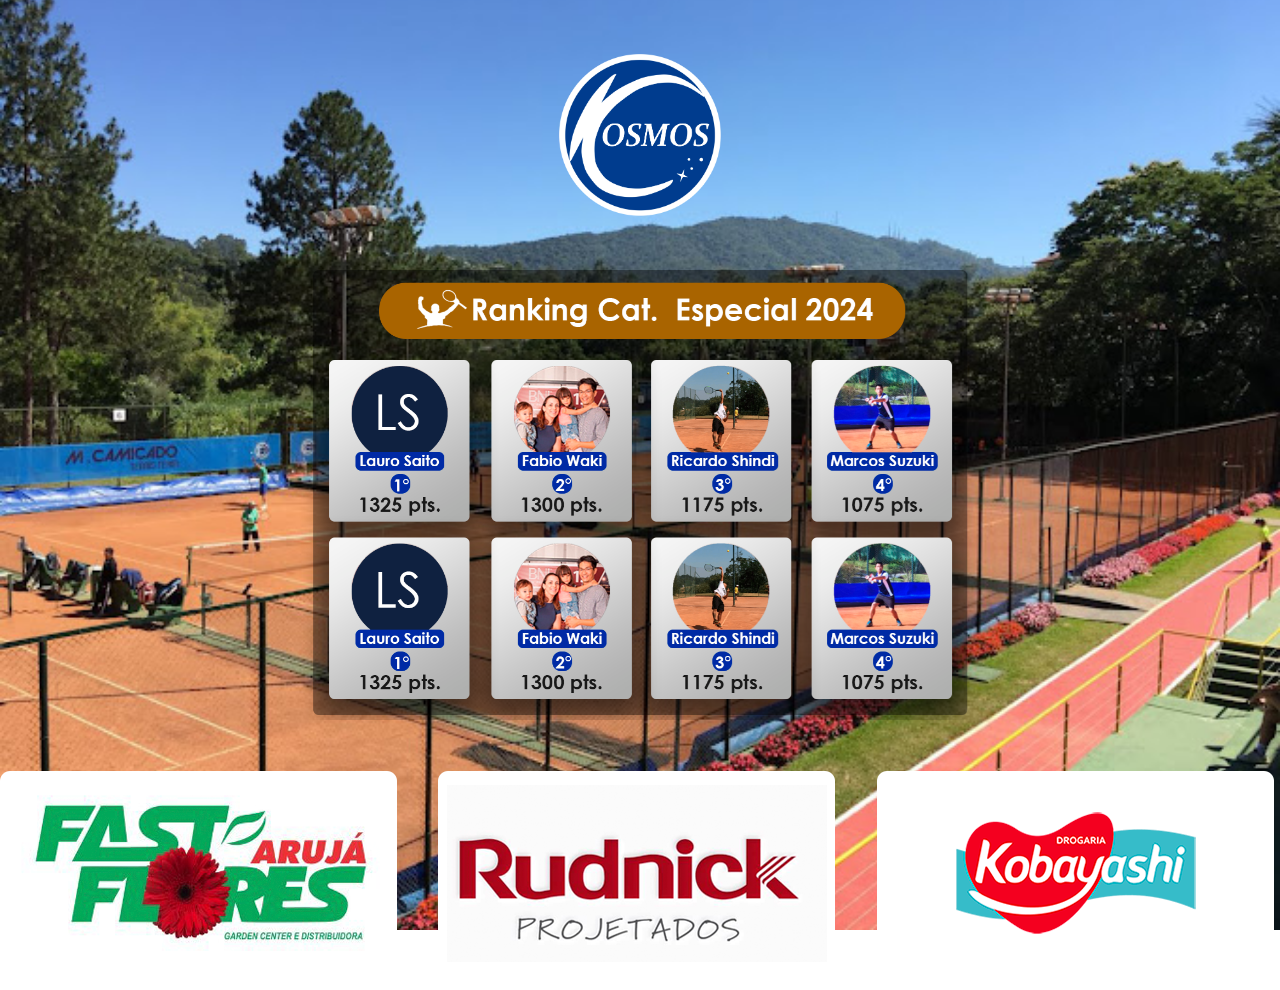
<file: index2.html>
<!doctype html>
<html class="h-100" lang="pt-br">
  <head>
    <meta charset="utf-8">
    <title>v1.1 Kosmos Clube</title>
    <!-- Bootstrap core CSS -->
    <link href="./css/bootstrap.min.css" rel="stylesheet" >
    <link href="./css/style.css" rel="stylesheet" >
  </head>
  <body class="h-100">
    <div class="container-flex">
        <div id="logo-content" class="element">
            <div>
                <img src="./assests/img/logo.png" class="d-block mx-auto logo" alt="Responsive image">
            </div>
        </div>
        <div id="meio" class="element">
            <div id="carousel-ranking" class="carousel slide" data-ride="carousel" data-interval="10000" data-pause="false">
                <div class="carousel-inner">
                    <div class="carousel-item active">
                    <img class="d-block mx-auto" src="./assests/img/ranking.png" alt="First slide">
                    </div>
                    <div class="carousel-item">
                    <img class="d-block mx-auto" src="./assests/img/ranking.png" alt="First slide">
                    </div>
                </div>
            </div>
        </div>
        <div id="carousel-patrocinadores" class="element">
            <div class="carousel slide" data-ride="carousel" data-interval="10000" data-pause="false">
                <div class="carousel-inner">
                    <div class="carousel-item active">
                    <img class="d-block mx-auto" src="./assests/img/patrocinadores.png" alt="First slide">
                    </div>
                    <div class="carousel-item">
                    <img class="d-block mx-auto" src="./assests/img/patrocinadores.png" alt="First slide">
                    </div>
                </div>
            </div>
        </div>
    </div>
        <script src="https://code.jquery.com/jquery-3.2.1.slim.min.js" ></script>
        <script src="./js/bootstrap.min.js" ></script>
        <script type="text/javascript">
            /*
            $(document).ready(function(){
                $(document).height = $(window).height();
            });*/
            </script>
  </body>
</html>
</file>
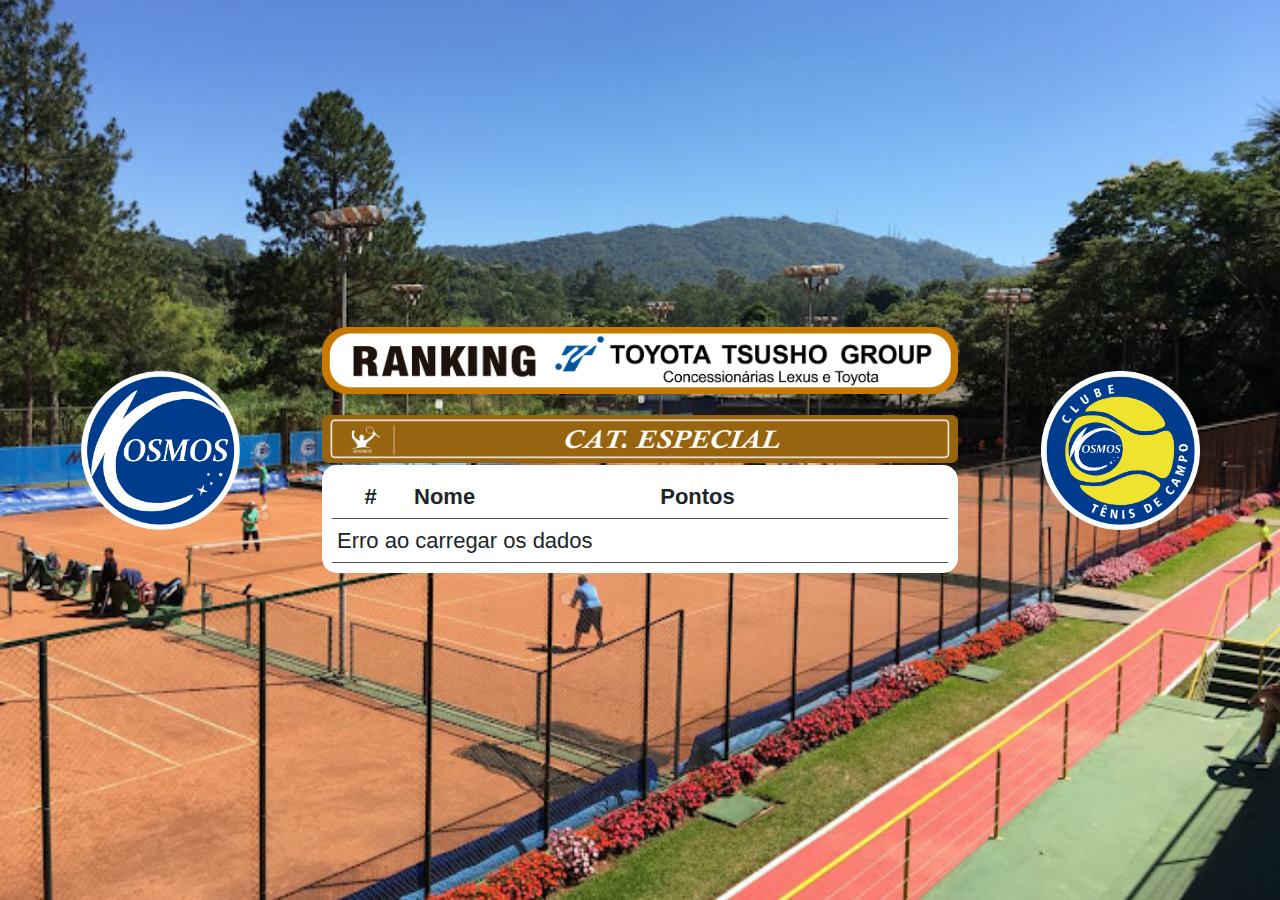
<file: presentation.html>
<!DOCTYPE html>
<html lang="en">
<head>
    <meta charset="UTF-8">
    <meta name="viewport" content="width=device-width, initial-scale=1.0">
    <link href="./css/bootstrap.min.css" rel="stylesheet" >
    <title>v1.6</title>
    <style>
        body{
            background-image: url('./assests/img/kosmos.jpg');
            background-position: center;
            background-size: cover;
            background-repeat: no-repeat;
        }
        body, html {
            height: 100%;
            width: 100%;
            margin: 0;
        }
        .column {
            height: 100%;
        }
        .left, .right {
            width: 25%;
            text-align: center;
        }
        
        .left img, .right img{
            width: 50%;
        }

        .center {
            width: 50%;
        }

        .center table {
            height: 100%;
            width: 100%;
        }

        body table{
            width: 100%;
            height: 100%;
        }

        .table-ranking{
            width: 100%;
            height: auto !important;
            background-color: #ffffff;
            position: relative;
            border-radius: 15px;
            padding: 10px;
        }
        .table-ranking td{
            padding: 5px;
            border-bottom: #505050 solid 1px;
        }
    </style>
</head>
<body>
    <table>
        <tr>
            <td class="left">
                <img src="./assests/img/logo.png" class="d-block mx-auto logo" alt="Responsive image">
            </td>
            <td class="center" align="center">
                <div id="carousel-ranking" class="carousel slide w-100" data-ride="carousel" data-interval="10000" data-pause="false" >
                    <div class="carousel-inner">
                        <!--CATEGORIA ESPECIAL-->
                        <div class="carousel-item active">
                            <table>
                                <tr>
                                    <td style="vertical-align: bottom;">
                                        <img src="./assests/img/head_ranking_toyota_tsusho_group.png" width="100%">
                                    </td>
                                </tr>
                                <tr>
                                    <td style="vertical-align: top;padding-top: 20px;">
                                        <img src="./assests/img/head_cat_especial.png" width="100%">
                                    </td>
                                </tr>
                                <tr>
                                    <td style="vertical-align: top;">
                                        <div style="background-color: #ffffff;position: relative; height: auto; border-radius: 15px; padding: 10px;font-size: 22px;">
                                            <table class="table-ranking">
                                                <tr>
                                                    <td align="center"><b>#</b></td>
                                                    <td><b>Nome</b></td>
                                                    <td><b>Pontos</b></td>
                                                </tr>
                                                <tbody id="ranking-cat-especial"><tr><td colspan="3">Carregando dados ...</td></tr></tbody>
                                            </table>
                                        </div>
                                    </td>
                                </tr>
                            </table>
                        </div>
                        <!--PATROCINADOR-->
                        <div class="carousel-item">
                            <table style="width: 80%;">
                                <tr>
                                    <td style="vertical-align: bottom;">
                                        <img src="./assests/img/carvalho-e-costa.png" width="100%">
                                    </td>
                                </tr>
                            </table>
                        </div>
                        <!--CATEGORIA A-->
                        <div class="carousel-item">
                            <table>
                                <tr>
                                    <td style="vertical-align: bottom;">
                                        <img src="./assests/img/head_ranking_toyota_tsusho_group.png" width="100%">
                                    </td>
                                </tr>
                                <tr>
                                    <td style="vertical-align: top;padding-top: 20px;">
                                        <img src="./assests/img/head_cat_a.png" width="100%">
                                    </td>
                                </tr>
                                <tr>
                                    <td style="vertical-align: top;">
                                        <div style="background-color: #ffffff;position: relative; height: auto; border-radius: 15px; padding: 10px;font-size: 22px;">
                                            <table class="table-ranking">
                                                <tr>
                                                    <td align="center"><b>#</b></td>
                                                    <td><b>Nome</b></td>
                                                    <td><b>Pontos</b></td>
                                                </tr>
                                                <tbody id="ranking-cat-a"><tr><td colspan="3">Carregando dados ...</td></tr></tbody>
                                            </table>
                                        </div>
                                    </td>
                                </tr>
                            </table>
                        </div>
                        <!--PATROCINADOR-->
                        <div class="carousel-item">
                            <table style="width: 80%;">
                                <tr>
                                    <td style="vertical-align: bottom;">
                                        <img src="./assests/img/carvalho-e-costa.png" width="100%">
                                    </td>
                                </tr>
                            </table>
                        </div>
                        <!--CATEGORIA B-->
                        <div class="carousel-item">
                            <table>
                                <tr>
                                    <td style="vertical-align: bottom;">
                                        <img src="./assests/img/head_ranking_toyota_tsusho_group.png" width="100%">
                                    </td>
                                </tr>
                                <tr>
                                    <td style="vertical-align: top;padding-top: 20px;">
                                        <img src="./assests/img/head_cat_b.png" width="100%">
                                    </td>
                                </tr>
                                <tr>
                                    <td style="vertical-align: top;">
                                        <div style="background-color: #ffffff;position: relative; height: auto; border-radius: 15px; padding: 10px;font-size: 22px;">
                                            <table class="table-ranking">
                                                <tr>
                                                    <td align="center"><b>#</b></td>
                                                    <td><b>Nome</b></td>
                                                    <td><b>Pontos</b></td>
                                                </tr>
                                                <tbody id="ranking-cat-b"><tr><td colspan="3">Carregando dados ...</td></tr></tbody>
                                            </table>
                                        </div>
                                    </td>
                                </tr>
                            </table>
                        </div>
                        <!--CATEGORIA C-->
                        <div class="carousel-item">
                            <table>
                                <tr>
                                    <td style="vertical-align: bottom;">
                                        <img src="./assests/img/head_ranking_toyota_tsusho_group.png" width="100%">
                                    </td>
                                </tr>
                                <tr>
                                    <td style="vertical-align: top;padding-top: 20px;">
                                        <img src="./assests/img/head_cat_c.png" width="100%">
                                    </td>
                                </tr>
                                <tr>
                                    <td style="vertical-align: top;">
                                        <div style="background-color: #ffffff;position: relative; height: auto; border-radius: 15px; padding: 10px;font-size: 22px;">
                                            <table class="table-ranking">
                                                <tr>
                                                    <td align="center"><b>#</b></td>
                                                    <td><b>Nome</b></td>
                                                    <td><b>Pontos</b></td>
                                                </tr>
                                                <tbody id="ranking-cat-c"><tr><td colspan="3">Carregando dados ...</td></tr></tbody>
                                            </table>
                                        </div>
                                    </td>
                                </tr>
                            </table>
                        </div>
                        <!--CATEGORIA INICIANTE-->
                        <div class="carousel-item">
                            <table>
                                <tr>
                                    <td style="vertical-align: bottom;">
                                        <img src="./assests/img/head_ranking_toyota_tsusho_group.png" width="100%">
                                    </td>
                                </tr>
                                <tr>
                                    <td style="vertical-align: top;padding-top: 20px;">
                                        <img src="./assests/img/head_cat_iniciante.png" width="100%">
                                    </td>
                                </tr>
                                <tr>
                                    <td style="vertical-align: top;">
                                        <div style="background-color: #ffffff;position: relative; height: auto; border-radius: 15px; padding: 10px;font-size: 22px;">
                                            <table class="table-ranking">
                                                <tr>
                                                    <td align="center"><b>#</b></td>
                                                    <td><b>Nome</b></td>
                                                    <td><b>Pontos</b></td>
                                                </tr>
                                                <tbody id="ranking-cat-iniciante"><tr><td colspan="3">Carregando dados ...</td></tr></tbody>
                                            </table>
                                        </div>
                                    </td>
                                </tr>
                            </table>
                        </div>
                        <!--CATEGORIA DUPLAS OURO-->
                        <div class="carousel-item">
                            <table>
                                <tr>
                                    <td style="vertical-align: bottom;">
                                        <img src="./assests/img/head_ranking_toyota_tsusho_group.png" width="100%">
                                    </td>
                                </tr>
                                <tr>
                                    <td style="vertical-align: top;padding-top: 20px;">
                                        <img src="./assests/img/head_cat_duplas_ouro.png" width="100%">
                                    </td>
                                </tr>
                                <tr>
                                    <td style="vertical-align: top;">
                                        <div style="background-color: #ffffff;position: relative; height: auto; border-radius: 15px; padding: 10px;font-size: 22px;">
                                            <table class="table-ranking">
                                                <tr>
                                                    <td align="center"><b>#</b></td>
                                                    <td><b>Nome</b></td>
                                                    <td><b>Pontos</b></td>
                                                </tr>
                                                <tbody id="ranking-cat-DuplasOuro"><tr><td colspan="3">Carregando dados ...</td></tr></tbody>
                                            </table>
                                        </div>
                                    </td>
                                </tr>
                            </table>
                        </div>
                        <!--CATEGORIA DUPLAS PRATA-->
                        <div class="carousel-item">
                            <table>
                                <tr>
                                    <td style="vertical-align: bottom;">
                                        <img src="./assests/img/head_ranking_toyota_tsusho_group.png" width="100%">
                                    </td>
                                </tr>
                                <tr>
                                    <td style="vertical-align: top;padding-top: 20px;">
                                        <img src="./assests/img/head_cat_duplas_prata.png" width="100%">
                                    </td>
                                </tr>
                                <tr>
                                    <td style="vertical-align: top;">
                                        <div style="background-color: #ffffff;position: relative; height: auto; border-radius: 15px; padding: 10px;font-size: 22px;">
                                            <table class="table-ranking">
                                                <tr>
                                                    <td align="center"><b>#</b></td>
                                                    <td><b>Nome</b></td>
                                                    <td><b>Pontos</b></td>
                                                </tr>
                                                <tbody id="ranking-cat-DuplasPrata"><tr><td colspan="3">Carregando dados ...</td></tr></tbody>
                                            </table>
                                        </div>
                                    </td>
                                </tr>
                            </table>
                        </div>
                        <!--CATEGORIA DUPLAS 60+-->
                        <div class="carousel-item">
                            <table>
                                <tr>
                                    <td style="vertical-align: bottom;">
                                        <img src="./assests/img/head_ranking_toyota_tsusho_group.png" width="100%">
                                    </td>
                                </tr>
                                <tr>
                                    <td style="vertical-align: top;padding-top: 20px;">
                                        <img src="./assests/img/head_cat_duplas_60+.png" width="100%">
                                    </td>
                                </tr>
                                <tr>
                                    <td style="vertical-align: top;">
                                        <div style="background-color: #ffffff;position: relative; height: auto; border-radius: 15px; padding: 10px;font-size: 22px;">
                                            <table class="table-ranking">
                                                <tr>
                                                    <td align="center"><b>#</b></td>
                                                    <td><b>Nome</b></td>
                                                    <td><b>Pontos</b></td>
                                                </tr>
                                                <tbody id="ranking-cat-Dupla60"><tr><td colspan="3">Carregando dados ...</td></tr></tbody>
                                            </table>
                                        </div>
                                    </td>
                                </tr>
                            </table>
                        </div>
                    </div>
                </div>
            </td>
            <td class="right">
                <img src="./assests/img/logo-tenis.png" class="d-block mx-auto logo" alt="Responsive image">
            </td>
        </tr>
    </table>
    <script src="https://code.jquery.com/jquery-3.6.0.min.js" ></script>
    <script src="./js/bootstrap.min.js" ></script>
    <script type="text/javascript">
        var dataTemp = null;

        $(document).ready(function() {
            $('#carousel-ranking').carousel('pause');   
            requestData();    
            setInterval(requestData, 1200000);
        });


        function requestData() {
            console.log('Requesting data');
            $.ajax({
                url: 'http://34.205.59.51/webscraper/scrape/',
                type: 'GET',
                success: function(data){
                    console.log('Sucesso');
                    dataTemp = data;
                    renderData(dataTemp);
                },
                error: function(){
                    console.log('Error');
                    if(dataTemp == null){
                        renderErrorScenary();
                    } else {
                        renderData(dataTemp);
                    }
                }
            });
        }


        function renderData(data){
            var tr = '';
            var cont = 1;
        
            for (var i = 0; i < data.length; i++) {
                var d = data[i];
                tr += '<tr>' +
                        '<td align="center">' +
                            d.position +
                            '&nbsp;&nbsp;&nbsp;' +
                            '<img width="55" height="55" style="border-radius: 50%;" align="center" src="' + d.image + '" alt="' + (i + 1) + '">' +
                        '</td>' +
                        '<td>' + d.name + '</td>' +
                        '<td>' + d.score + ' pts.</td>' +
                      '</tr>';

                if ((i + 1) % 8 === 0) {
                    var category = Math.floor(i / 8);
                    switch (category) {
                        case 0:
                            $('#ranking-cat-especial').html(tr);
                            break;
                        case 1:
                            $('#ranking-cat-a').html(tr);
                            break;
                        case 2:
                            $('#ranking-cat-b').html(tr);
                            break;
                        case 3:
                            $('#ranking-cat-c').html(tr);
                            break;
                        case 4:
                            $('#ranking-cat-iniciante').html(tr);
                            break;
                        case 5:
                            $('#ranking-cat-DuplasOuro').html(tr);
                            break;
                        case 6:
                            $('#ranking-cat-DuplasPrata').html(tr);
                            break;
                        case 7:
                            $('#ranking-cat-Dupla60').html(tr);
                            break;
                    }
                    tr = '';
                }
            }
            
            $('#carousel-ranking').carousel('cycle');
        }
        
        function renderErrorScenary() {
            var tr = '<tr><td colspan="4">Erro ao carregar os dados</td></tr>';
            $('#ranking-cat-especial').html(tr);
            $('#ranking-cat-a').html(tr);
            console.log('Erro ao carregar os dados');
            setTimeout(requestData, 10000);
        }
    </script>
</body>
</html>
</file>
<file: css/style.css>
body{
    background-image: url('../assests/img/kosmos.jpg');
    background-position: center;
    background-size: cover;
    background-repeat: no-repeat;
}

.container-flex {
    display: flex;
    flex-wrap: wrap; /* Permite que os elementos quebrem a linha */
    height: 100vh; /* Altura do contêiner igual à altura da janela de visualização */
  }
  .element {
    flex: 1 1 100%; /* Faz com que os elementos cresçam igualmente */
    display: flex;
    justify-content: center;
    align-items: center;
  }

  #logo-content{
    height: 30vh;
  }

  #content-2{
    height: 70vh;
  }

  #content-2 img{
    max-height: 70vh;
  }

  #logo-content img{
    max-height: 18vh;
    width: auto;
  }

  #carousel-patrocinadores{
    height: 25vh;
   }

   #carousel-patrocinadores img{
     max-height: 24vh;
    }

   #meio{
    height: 55vh;
   }

   #meio img{
    max-height: 50vh;
   }

   .table-ranking {
    background-color: rgba(0, 0, 0, 0.6);
    border-radius: 10px;
    max-height: 70vh;
   }

   .table-ranking table {
    color: white;
   }

   .table td, .table th {
    padding: 0.2rem;
    vertical-align: middle;
   }

   #carousel-ranking {
    height: 100%;
   }

   .carousel-inner {
    height: 100%;
   }
</file>
